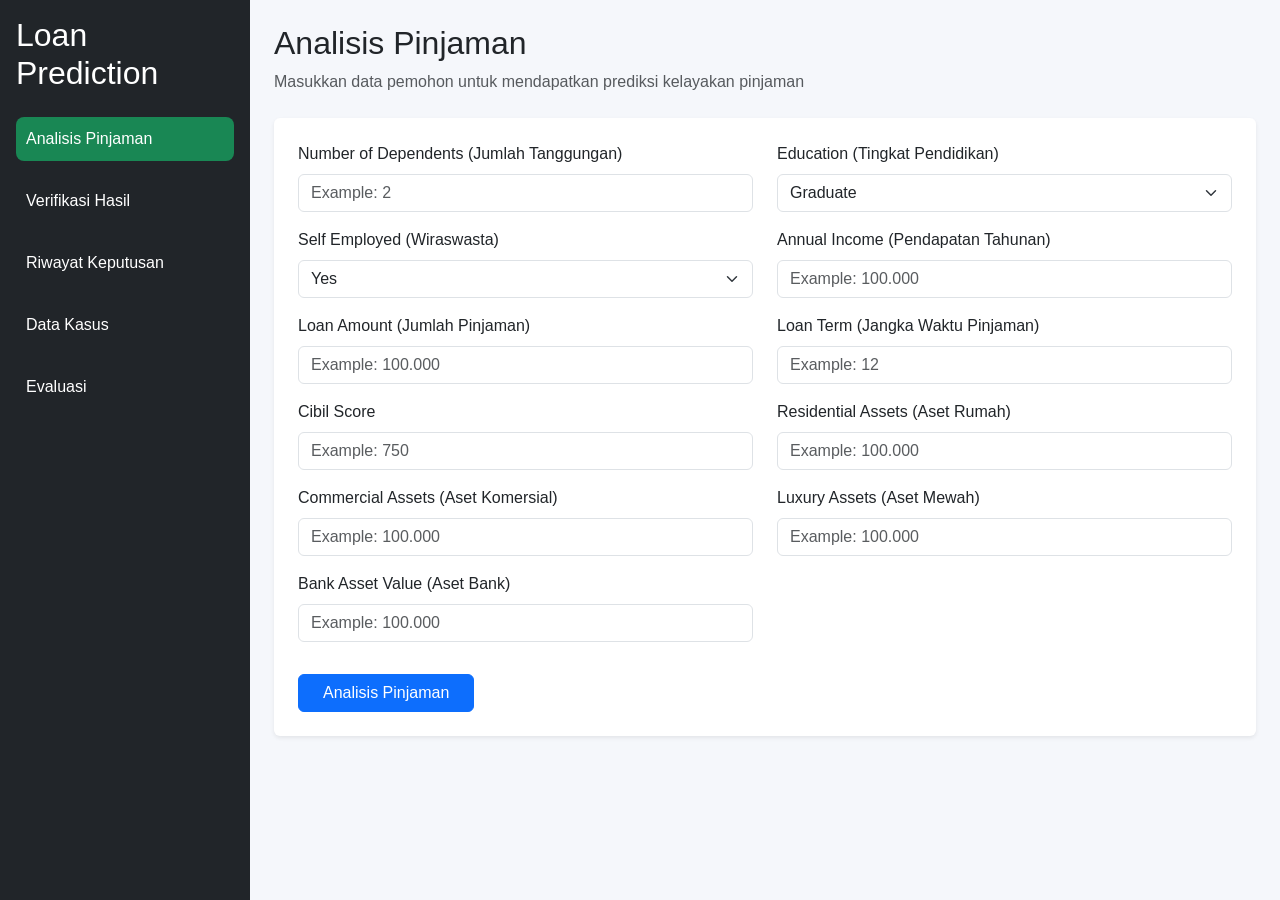
<file: frontend/index.html>
<!doctype html>
<html lang="en">
  <head>
    <meta charset="UTF-8" />
    <meta name="viewport" content="width=device-width, initial-scale=1.0" />
    <title>CBR Loan Approval</title>
    <link
      href="https://cdn.jsdelivr.net/npm/bootstrap@5.3.3/dist/css/bootstrap.min.css"
      rel="stylesheet"
    />
    <link rel="stylesheet" href="css/style.css" />
  </head>
  <body>
    <div class="d-flex">
      <!-- SIDEBAR -->
      <div class="sidebar bg-dark text-white p-3">
        <h2 class="mb-4">Loan Prediction</h2>
        <ul class="nav flex-column">
          <li class="nav-item mb-2">
            <button
              id="menu-retrieve"
              class="nav-link text-white active w-100 text-start border-0 bg-transparent"
              onclick="showRetrieve()"
            >
              Analisis Pinjaman
            </button>
          </li>
          <li class="nav-item mb-2">
            <button
              id="menu-revise"
              class="nav-link text-white w-100 text-start border-0 bg-transparent"
              onclick="showRevise()"
            >
              Verifikasi Hasil
            </button>
          </li>
          <li class="nav-item mb-2">
            <button
              id="menu-history"
              class="nav-link text-white w-100 text-start border-0 bg-transparent"
              onclick="showHistory()"
            >
              Riwayat Keputusan
            </button>
          </li>
          <li class="nav-item mb-2">
            <button id="menu-basis-kasus" class="nav-link text-white w-100 text-start border-0 bg-transparent" onclick="showBasisKasus()">
              Data Kasus
          </li>
          <li class="nav-item mb-2">
            <button
              id="menu-evaluation"
              class="nav-link text-white w-100 text-start border-0 bg-transparent"
              onclick="showEvaluation()"
            >
              Evaluasi
            </button>
          </li>
        </ul>
      </div>

      <!-- MAIN CONTENT -->
      <div id="main-content" class="main-content p-4 w-100">
        <!-- konten dimuat dinamis oleh app.js -->
      </div>
    </div>

    <script src="https://cdn.jsdelivr.net/npm/bootstrap@5.3.3/dist/js/bootstrap.bundle.min.js"></script>
    <script src="js/app.js"></script>
  </body>
</html>
</file>
<file: frontend/css/style.css>
body {
  margin: 0;
  font-family: Arial, Helvetica, sans-serif;
  background-color: #f5f7fb;
}

.sidebar {
  width: 250px;
  min-height: 100vh;
  background-color: #1e293b;
  color: white;
}

.logo {
  font-weight: bold;
}

.nav-link {
  color: #cbd5e1;
  margin-bottom: 10px;
  border-radius: 8px;
  padding: 10px;
}

.nav-link:hover {
  background-color: #334155;
  color: white;
}

.nav-link.active {
  background-color: #2563eb;
  color: white;
}

.main-content {
  flex: 1;
}
.nav-link.active {
  background-color: #198754 !important;

  color: white !important;

  border-radius: 8px;
}
</file>
